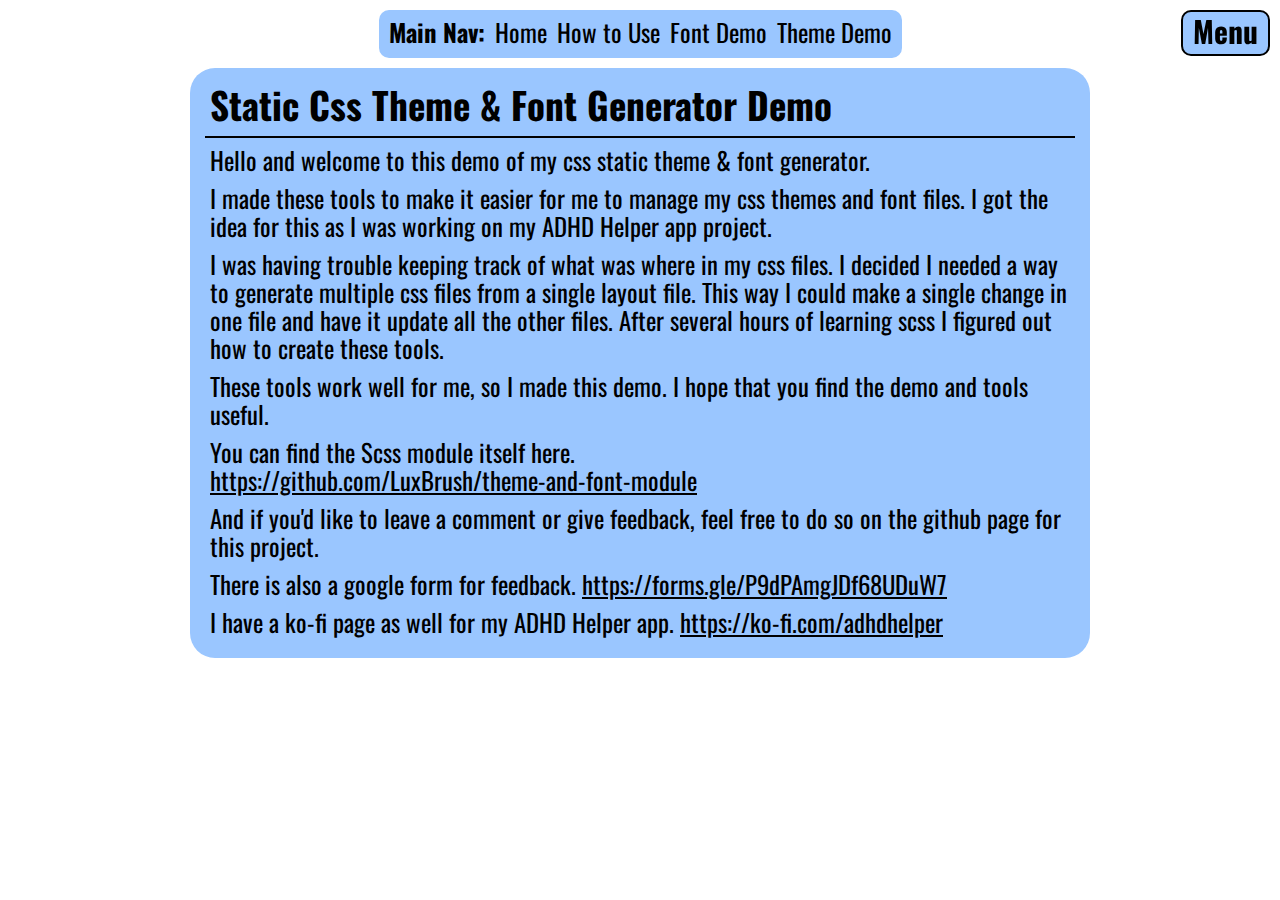
<file: index.html>
<!DOCTYPE html>
<html lang="en">

<head>
    <meta charset="UTF-8">
    <meta http-equiv="X-UA-Compatible" content="IE=edge">
    <meta name="viewport" content="width=device-width, initial-scale=1.0">
    <title>Css Theme & Font Generator Demo</title>
    <link id="main" rel="stylesheet" href="./themes/main.css">
    <link id="theme" rel="stylesheet" href="./themes/dark.css">
    <link id="font" rel="stylesheet" href="./themes/oswald.css">
    <link rel="preconnect" href="https://fonts.googleapis.com">
    <link rel="preconnect" href="https://fonts.gstatic.com" crossorigin>
    <link
        href="https://fonts.googleapis.com/css2?family=Fira+Code:wght@400;700&family=Oswald:wght@400;700&family=Roboto:wght@400;700&display=swap"
        rel="stylesheet">
    <script type="module" src="./scripts/main.js"></script>
    <!-- Global site tag (gtag.js) - Google Analytics -->
    <script async src="https://www.googletagmanager.com/gtag/js?id=G-TGGBLGC1FY"></script>
    <script>
        window.dataLayer = window.dataLayer || [];
        function gtag() { dataLayer.push(arguments); }
        gtag('js', new Date());

        gtag('config', 'G-TGGBLGC1FY');
    </script>
</head>

<body>
    <div id="container" class="container">
        <div class="header">
            <h1 class="demoHeader">Static Css Theme & Font Generator Demo</h1>
        </div>
        <div class="line"></div>
        <div class="content">
            <p class="demoText">
                Hello and welcome to this demo of my css static theme & font generator.
            </p>
            <p class="demoText">
                I made these tools to make it easier for me to manage my css themes and font files.
                I got the idea for this as I was working on my ADHD Helper app project.
            </p>
            <p class="demoText">
                I was having trouble keeping track of what was where in my css files.
                I decided I needed a way to generate multiple css files from a single layout file.
                This way I could make a single change in one file and have it update all the other files.
                After several hours of learning scss I figured out how to create these tools.
            </p>
            <p class="demoText">
                These tools work well for me, so I made this demo. I hope that you find the demo and tools useful.
            </p>
            <p class="demoText">
                You can find the Scss module itself here. <br />
                <a href="https://github.com/LuxBrush/theme-and-font-module" target="_blank">
                    https://github.com/LuxBrush/theme-and-font-module
                </a>
            </p>
            <p class="demoText">
                And if you'd like to leave a comment or give feedback, feel free to do so on the github page for this
                project.
            </p>
            <p class="demoText">
                There is also a google form for feedback.
                <a href="https://forms.gle/P9dPAmgJDf68UDuW7" target="_blank">
                    https://forms.gle/P9dPAmgJDf68UDuW7
                </a>
            </p>
            <p class="demoText">
                I have a ko-fi page as well for my ADHD Helper app.
                <a href="https://ko-fi.com/adhdhelper" target="_blank">
                    https://ko-fi.com/adhdhelper
                </a>
            </p>
        </div>
    </div>
</body>

</html>
</file>
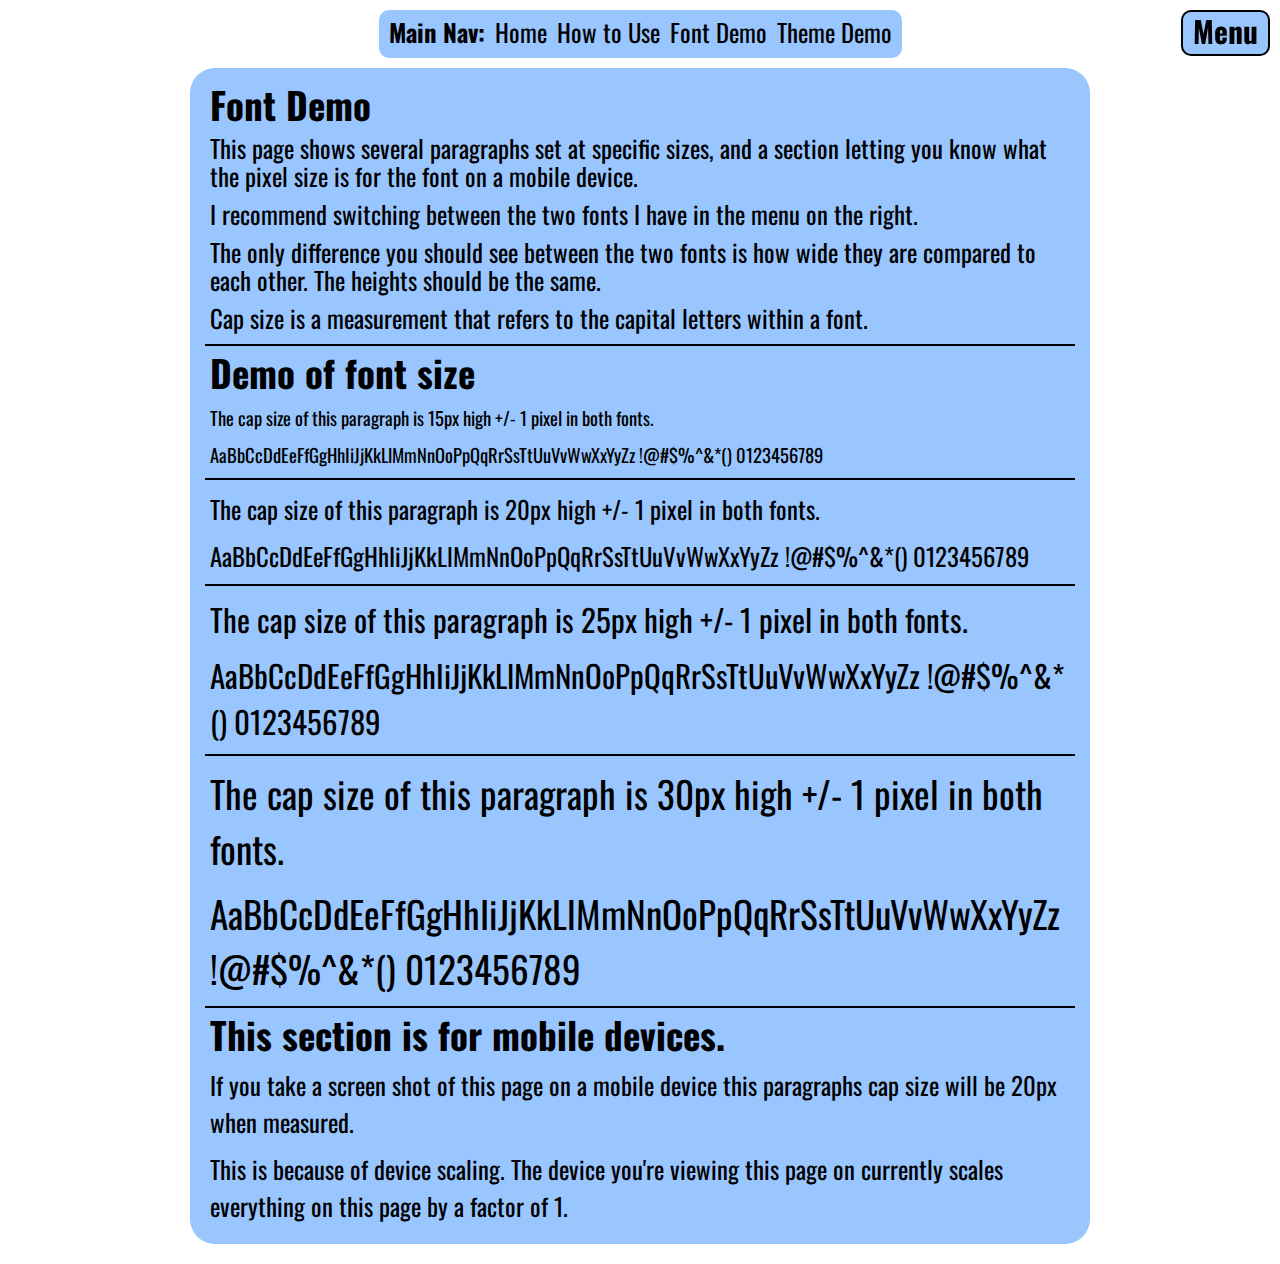
<file: fontDemo.html>
<!DOCTYPE html>
<html lang="en">

<head>
    <meta charset="UTF-8">
    <meta http-equiv="X-UA-Compatible" content="IE=edge">
    <meta name="viewport" content="width=device-width, initial-scale=1.0">
    <title>Font Demo</title>
    <link id="main" rel="stylesheet" href="./themes/main.css">
    <link id="theme" rel="stylesheet" href="./themes/dark.css">
    <link id="font" rel="stylesheet" href="./themes/oswald.css">
    <link rel="preconnect" href="https://fonts.googleapis.com">
    <link rel="preconnect" href="https://fonts.gstatic.com" crossorigin>
    <link
        href="https://fonts.googleapis.com/css2?family=Fira+Code:wght@400;700&family=Oswald:wght@400;700&family=Roboto:wght@400;700&display=swap"
        rel="stylesheet">
    <script type="module" src="./scripts/main.js"></script>
    <!-- Global site tag (gtag.js) - Google Analytics -->
    <script async src="https://www.googletagmanager.com/gtag/js?id=G-TGGBLGC1FY"></script>
    <script>
        window.dataLayer = window.dataLayer || [];
        function gtag() { dataLayer.push(arguments); }
        gtag('js', new Date());

        gtag('config', 'G-TGGBLGC1FY');
    </script>
</head>

<body>
    <div id="container" class="container">
        <div class="header">
            <p class="demoHeader">Font Demo</p>
            <p class="demoText">
                This page shows several paragraphs set at specific sizes, and a section letting you
                know what the pixel size is for the font on a mobile device.
            </p>
            <p class="demoText">
                I recommend switching between the two fonts I have in the menu on the right.
            </p>
            <p class="demoText">
                The only difference you should see between the two fonts is how wide they are compared to each other.
                The heights should be the same.
            </p>
            <p class="demoText">
                Cap size is a measurement that refers to the capital letters within a font.
            </p>
        </div>
        <div class="line"></div>
        <div class="content">
            <div class="demo">
                <p class="demoHeader">Demo of font size</p>
                <p class="text15px">
                    The cap size of this paragraph is 15px high +/- 1 pixel in both fonts.
                </p>
                <p class="text15px lineBrake">
                    AaBbCcDdEeFfGgHhIiJjKkLlMmNnOoPpQqRrSsTtUuVvWwXxYyZz !@#$%^&*() 0123456789
                </p>
                <p class="line"></p>
                <p class="text20px">
                    The cap size of this paragraph is 20px high +/- 1 pixel in both fonts.
                </p>
                <p class="text20px lineBrake">
                    AaBbCcDdEeFfGgHhIiJjKkLlMmNnOoPpQqRrSsTtUuVvWwXxYyZz !@#$%^&*() 0123456789
                </p>
                <p class="line"></p>
                <p class="text25px">
                    The cap size of this paragraph is 25px high +/- 1 pixel in both fonts.
                </p>
                <p class="text25px lineBrake">
                    AaBbCcDdEeFfGgHhIiJjKkLlMmNnOoPpQqRrSsTtUuVvWwXxYyZz !@#$%^&*() 0123456789
                </p>
                <p class="line"></p>
                <p class="text30px">
                    The cap size of this paragraph is 30px high +/- 1 pixel in both fonts.
                </p>
                <p class="text30px lineBrake">
                    AaBbCcDdEeFfGgHhIiJjKkLlMmNnOoPpQqRrSsTtUuVvWwXxYyZz !@#$%^&*() 0123456789
                </p>
            </div>
            <div class="line"></div>
            <div class="demo">
                <p class="demoHeader">This section is for mobile devices.</p>
                <p class="text20px">
                    If you take a screen shot of this page on a mobile device this paragraphs cap size will be
                    <span id="pHeight">20px</span> when measured.
                </p>
                <p class="text20px">
                    This is because of device scaling.
                    The device you're viewing this page on currently scales
                    everything on this page by a factor of <span id="DPI">1</span>.
                </p>
            </div>
        </div>
    </div>
</body>

</html>
</file>
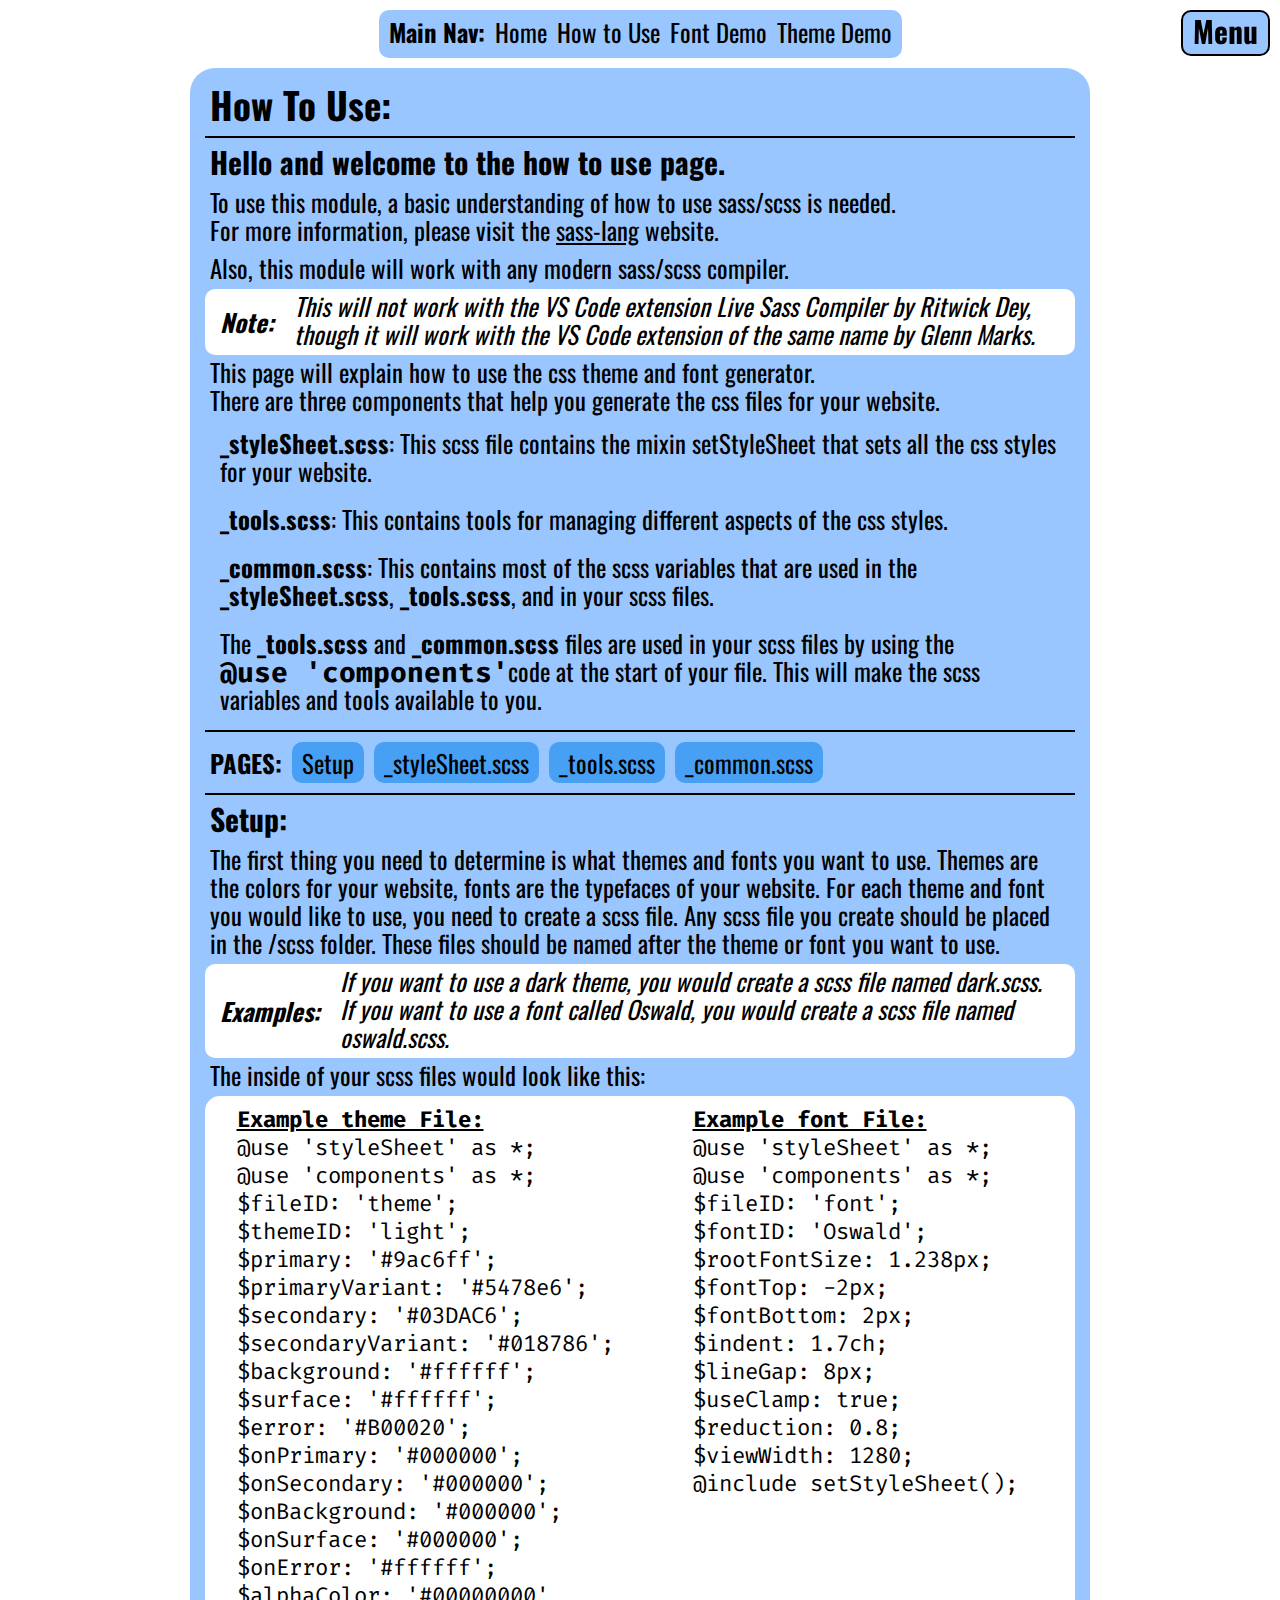
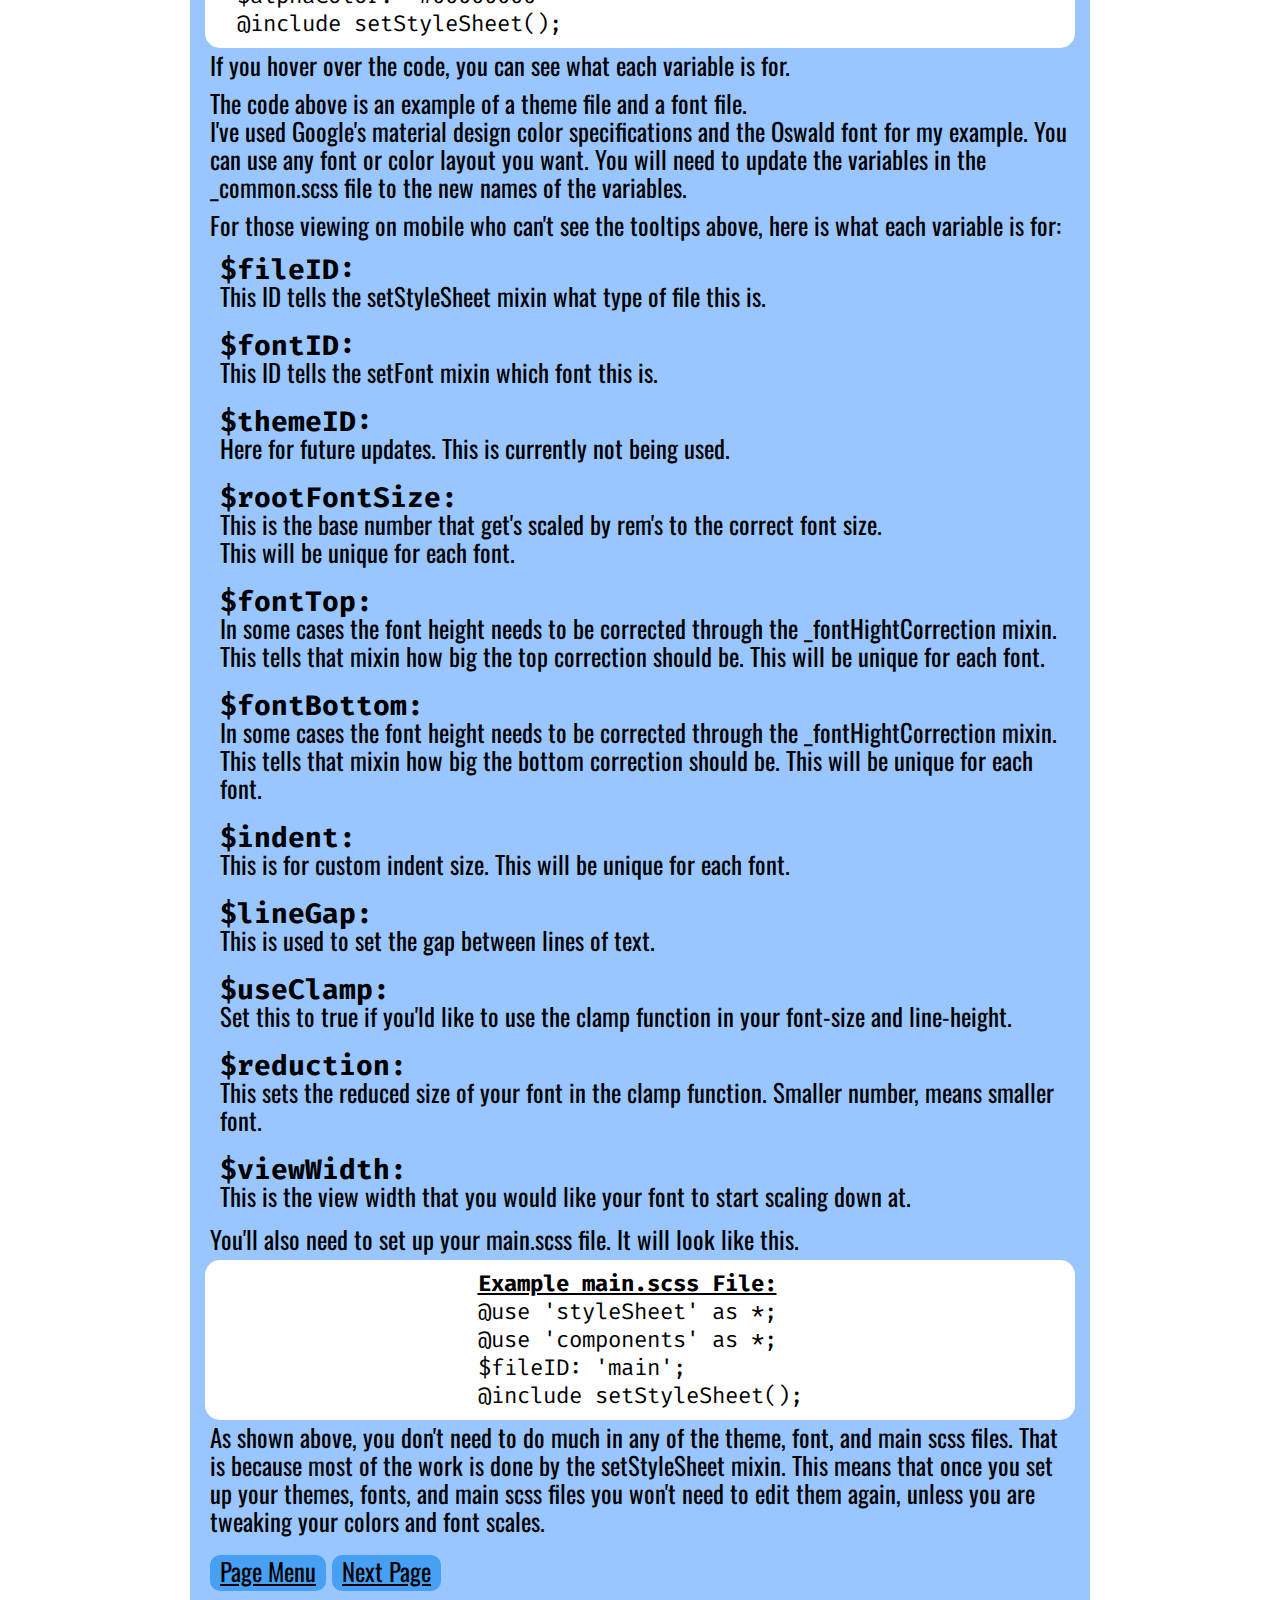
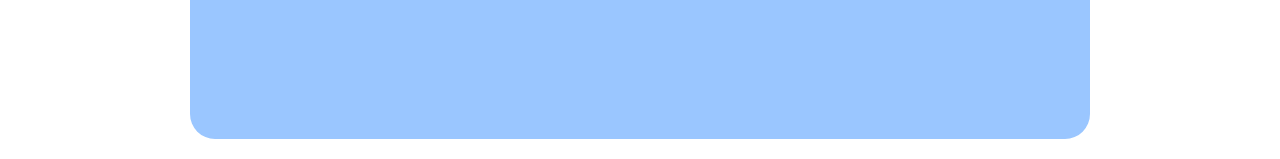
<file: howToUse.html>
<!DOCTYPE html>
<html lang="en">

<head>
    <meta charset="UTF-8">
    <meta http-equiv="X-UA-Compatible" content="IE=edge">
    <meta name="viewport" content="width=device-width, initial-scale=1.0">
    <title>How to use</title>
    <link id="main" rel="stylesheet" href="./themes/main.css">
    <link id="theme" rel="stylesheet" href="./themes/dark.css">
    <link id="font" rel="stylesheet" href="./themes/oswald.css">
    <link rel="preconnect" href="https://fonts.googleapis.com">
    <link rel="preconnect" href="https://fonts.gstatic.com" crossorigin>
    <link
        href="https://fonts.googleapis.com/css2?family=Fira+Code:wght@400;700&family=Oswald:wght@400;700&family=Roboto:wght@400;700&display=swap"
        rel="stylesheet">
    <script type="module" src="./scripts/main.js"></script>
    <!-- Global site tag (gtag.js) - Google Analytics -->
    <script async src="https://www.googletagmanager.com/gtag/js?id=G-TGGBLGC1FY"></script>
    <script>
        window.dataLayer = window.dataLayer || [];
        function gtag() { dataLayer.push(arguments); }
        gtag('js', new Date());

        gtag('config', 'G-TGGBLGC1FY');
    </script>
</head>

<body>
    <div id="container" class="container">
        <div class="header">
            <h1 class="demoHeader">How To Use:</h1>
        </div>
        <div class="line"></div>
        <div class="content">
            <p class="demoSubHeader">
                Hello and welcome to the how to use page.
            </p>
            <p class="demoText">
                To use this module, a basic understanding of how to use sass/scss is needed. <br />
                For more information, please visit the <a href="https://sass-lang.com/">sass-lang</a> website.
            </p>
            <p class="demoText">
                Also, this module will work with any modern sass/scss compiler. <br />
            </p>
            <p class="exampleText">
                Note:
                <span>This will not work with the VS Code extension Live Sass Compiler by Ritwick Dey,
                    though it will work with the VS Code extension of the same name by Glenn Marks.</span>
            </p>
            <p class="demoText">
                This page will explain how to use the css theme and font generator. <br />
                There are three components that help you generate the css files for your website.
            </p>
            <p class="demoText extraPadding">
                <b>_styleSheet.scss</b>: This scss file contains the mixin setStyleSheet that sets all the css styles
                for your
                website.
            </p>
            <p class="demoText extraPadding">
                <b>_tools.scss</b>: This contains tools for managing different aspects of the css styles.
            </p>
            <p class="demoText extraPadding">
                <b>_common.scss</b>: This contains most of the scss variables that are used in the
                <b>_styleSheet.scss</b>, <b>_tools.scss</b>, and
                in your scss files.
            </p>
            <p class="demoText extraPadding">
                The <b>_tools.scss</b> and <b>_common.scss</b> files are used in your scss files by using the
                <span class="inlineCode"><b>@use 'components'</b></span> code at the start of your file.
                This will make the scss variables and tools available to you.
            </p>
            <div class="line"></div>
            <div id="subNav" class="subNav">
                <div class="subNav-header">
                    <p class="subNav-title">PAGES:</p>
                </div>
                <div class="subNav-menu">
                    <ul class="subNav-list">
                        <li>
                            <a href="#page-setup" target="_parent" tabindex="0">
                                <p class="subNav-item">Setup</p>
                            </a>
                        </li>
                        <li>
                            <a href="#page-styleSheet" tabindex="0">
                                <p class="subNav-item">_styleSheet.scss</p>
                            </a>
                        </li>
                        <li>
                            <a href="#page-tools" tabindex="0">
                                <p class="subNav-item">_tools.scss</p>
                            </a>
                        </li>
                        <li>
                            <a href="#page-common" tabindex="0">
                                <p class="subNav-item">_common.scss</p>
                            </a>
                        </li>
                    </ul>
                </div>
            </div>
            <div class="line"></div>
            <div id="pages" class="overflowHidden target">
                <div id="page-setup" class="target">
                    <p class="demoSubHeader"> Setup: </p>
                    <p class="demoText">
                        The first thing you need to determine is what themes and fonts you want to use.
                        Themes are the colors for your website, fonts are the typefaces of your website.
                        For each theme and font you would like to use, you need to create a scss file.
                        Any scss file you create should be placed in the /scss folder.
                        These files should be named after the theme or font you want to use.
                    </p>
                    <p class="exampleText">
                        Examples:
                        <span>
                            If you want to use a dark theme, you would create a scss file named dark.scss.
                            <br />
                            If you want to use a font called Oswald, you would create a scss file named
                            oswald.scss.
                        </span>
                    </p>

                    <p class="demoText">
                        The inside of your scss files would look like this: <br />
                    </p>
                    <div class="codeText">
                        <div>
                            <b>Example theme File:</b> <br />
                            <span title="This is how to get access to the setStyleSheet mixin.">
                                @use 'styleSheet' as *;
                            </span>
                            <br />
                            <span title="This is how to get access to _tools and _common.">
                                @use 'components' as *;
                            </span>
                            <br />
                            <span title="This ID tells the _styleSheet.scss what type of file this is.">
                                $fileID: 'theme';
                            </span>
                            <br />
                            <span title="Here for future uses. This is currently not being used.">
                                $themeID: '<span class="themeID">dark</span>';
                            </span>
                            <br />
                            $primary: '<span class="hexColor">#a1a3ff</span>'; <br />
                            $primaryVariant: '<span class="hexColor">#5300C7</span>'; <br />
                            $secondary: '<span class="hexColor">#03DAC6</span>'; <br />
                            $secondaryVariant: '<span class="hexColor">#008CAC</span>'; <br />
                            $background: '<span class="hexColor">#121212</span>'; <br />
                            $surface: '<span class="hexColor">#121212</span>'; <br />
                            $error: '<span class="hexColor">#CF6679</span>'; <br />
                            $onPrimary: '<span class="hexColor">#000000</span>'; <br />
                            $onSecondary: '<span class="hexColor">#000000</span>'; <br />
                            $onBackground: '<span class="hexColor">#ffffff</span>'; <br />
                            $onSurface: '<span class="hexColor">#ffffff</span>'; <br />
                            $onError: '<span class="hexColor">#000000</span>'; <br />
                            $alphaColor: '<span class="hexColor">#00000000</span>' <br />
                            @include setStyleSheet();
                        </div>
                        <div>
                            <b>Example font File:</b> <br />
                            <span title="This is how to get access to the setStyleSheet mixin.">
                                @use 'styleSheet' as *;
                            </span>
                            <br />
                            <span title="This is how to get access to _tools and _common.">
                                @use 'components' as *;
                            </span>
                            <br />
                            <span title="This ID tells the setStyleSheet mixin what type of file this is.">
                                $fileID: 'font';
                            </span>
                            <br />
                            <span title="This ID tells the setFont mixin which font this is.">
                                $fontID: '<span class="fontNames">Oswald</span>';
                            </span>
                            <br />
                            <span
                                title="This is the base number that get's scaled by rem's to the correct font size. This will be unique for each font.">
                                $rootFontSize: <span class="fontSettings">1.238px</span>;
                            </span>
                            <br />
                            <span
                                title="In some cases the font height needs to be corrected. This is how big the top correction should be. This will be unique for each font.">
                                $fontTop: <span class="fontSettings">-2px</span>;
                            </span>
                            <br />
                            <span
                                title="In some cases the font height needs to be corrected. This is how big the bottom correction should be. This will be unique for each font.">
                                $fontBottom: <span class="fontSettings">2px</span>;
                            </span>
                            <br />
                            <span title="This is for custom indent size. This will be unique for each font.">
                                $indent: <span class="fontSettings">1.7ch</span>;
                            </span>
                            <br />
                            <span title="This is used to set the gap between lines of text.">
                                $lineGap: 8px;
                            </span>
                            <br />
                            <span
                                title="Set this to true if you'ld like to use the clamp function in your font-size and line-height.">
                                $useClamp: true;
                            </span>
                            <br />
                            <span
                                title="This sets the reduced size of your font the clamp function. Smaller number, means smaller font.">
                                $reduction: 0.8;
                            </span>
                            <br />
                            <span
                                title="This is the view width that you would like your font to start scaling down at.">
                                $viewWidth: 1280;
                            </span>
                            <br />
                            @include setStyleSheet();
                        </div>
                    </div>
                    <p class="demoText">
                        If you hover over the code, you can see what each variable is for. <br />
                    </p>
                    <p class="demoText">
                        The code above is an example of a theme file and a font file. <br />
                        I've used Google's material design color specifications and the <span
                            class="fontNames">Oswald</span> font for my example. You can
                        use
                        any font or color layout you want. You will need to update the variables in the _common.scss
                        file to
                        the
                        new names of the variables.
                    </p>
                    <p class="demoText">
                        For those viewing on mobile who can't see the tooltips above, here is what each variable is for:
                        <br />
                    <div class="demoText extraPadding">
                        <div class="inlineCode"><b>$fileID:</b></div> <br />
                        This ID tells the setStyleSheet mixin what type of file this is.
                    </div>
                    <div class="demoText extraPadding">
                        <div class="inlineCode"><b>$fontID:</b></div> <br />
                        This ID tells the setFont mixin which font this is.
                    </div>
                    <div class="demoText extraPadding">
                        <div class="inlineCode"><b>$themeID:</b></div> <br />
                        Here for future updates. This is currently not being used.
                    </div>
                    <div class="demoText extraPadding">
                        <div class="inlineCode"><b>$rootFontSize:</b></div> <br />
                        This is the base number that get's scaled by rem's to the correct font size. <br />
                        This will be unique for each font.
                    </div>
                    <div class="demoText extraPadding">
                        <div class="inlineCode"><b>$fontTop:</b></div> <br />
                        In some cases the font height needs to be corrected through the _fontHightCorrection mixin. This
                        tells that mixin how big the top correction should be. This will be unique for each font.
                    </div>
                    <div class="demoText extraPadding">
                        <div class="inlineCode"><b>$fontBottom:</b></div> <br />
                        In some cases the font height needs to be corrected through the _fontHightCorrection mixin. This
                        tells that mixin how big the bottom correction should be. This will be unique for each font.
                    </div>
                    <div class="demoText extraPadding">
                        <div class="inlineCode"><b>$indent:</b></div> <br />
                        This is for custom indent size. This will be unique for each font.
                    </div>
                    <div class="demoText extraPadding">
                        <div class="inlineCode"><b>$lineGap:</b></div> <br />
                        This is used to set the gap between lines of text.
                    </div>
                    <div id="use-clamp" class="demoText extraPadding">
                        <div class="inlineCode"><b>$useClamp:</b></div> <br />
                        Set this to true if you'ld like to use the clamp function in your font-size and line-height.
                    </div>
                    <div class="demoText extraPadding">
                        <div class="inlineCode"><b>$reduction:</b></div> <br />
                        This sets the reduced size of your font in the clamp function. Smaller number, means smaller
                        font.
                    </div>
                    <div class="demoText extraPadding">
                        <div class="inlineCode"><b>$viewWidth:</b></div> <br />
                        This is the view width that you would like your font to start scaling down at.
                    </div>
                    <p class="demoText">
                        You'll also need to set up your main.scss file. It will look like this.
                    </p>

                    <div class="codeText">
                        <div>
                            <b>Example main.scss File:</b> <br />
                            <span title="This is how to get access to the setStyleSheet mixin.">@use 'styleSheet' as
                                *;</span>
                            <br />
                            <span title="This is how to get access to _tools and _common.">@use 'components' as
                                *;</span>
                            <br />
                            <span
                                title="This ID tells the setStyleSheet mixin what type of file this is.">$fileID</span>:
                            'main'; <br />
                            @include setStyleSheet();
                        </div>
                    </div>

                    <p class="demoText">
                        As shown above, you don't need to do much in any of the theme, font, and main scss files.
                        That is because most of the work is done by the setStyleSheet mixin. This means that once you
                        set up
                        your
                        themes, fonts, and main scss files you won't need to edit them again, unless you are tweaking
                        your
                        colors and font scales.
                    </p>
                    <div class="demoText bottomNav">
                        <a class="pageMenu" href="#subNav">Page Menu</a>
                        <a class="navLinks" href="#page-styleSheet">Next Page</a>
                    </div>
                </div>
                <div id="page-styleSheet" class="target">
                    <p class="demoSubHeader"> How to use _styleSheet.scss </p>
                    <p class="demoText">
                        This is the file that contains the <span class="inlineCode"><b>setStyleSheet()</b></span>&nbsp;
                        mixin. It's used to set up the layout of the
                        page.
                    </p>
                    <div class="codeText">
                        <div>
                            <b>Example _styleSheet.scss File:</b>
                            <br />
                            <span title="This is how to get access to _tools and _common.">
                                @use 'components' as *;
                            </span>
                            <br />
                            <br />
                            <span title="">
                                @mixin setStyleSheet() { }
                            </span>
                        </div>
                    </div>
                    <p class="demoText">
                        This is the most basic setup for the _styleSheet.scss file.
                        All of your css styles will be with in the <span
                            class="inlineCode"><b>setStyleSheet()</b></span>&nbsp; mixin.
                    </p>
                    <div class="codeText">
                        <div>
                            <b>Example setStyleSheet Mixin:</b> <br />
                            <span title="">@mixin setStyleSheet() {</span> <br />
                            <span class="codeIndent"> body { </span> <br />
                            <span class="codeIndent2">margin: 0; </span> <br />
                            <span class="codeIndent2">padding: 0;</span> <br />
                            <span class="codeIndent2">font-family: <span class="fontFamily">'Oswald',
                                    sans-serif;</span></span>
                            <br />
                            <span class="codeIndent2">font-size: 14rem;</span> <br />
                            <span class="codeIndent2">line-height: 14px;</span> <br />
                            <span class="codeIndent2">color: <span class="color">#000;</span></span> <br />
                            <span class="codeIndent2">background-color: <span class="colorBG">#fff;</span></span> <br />
                            <span class="codeIndent">}</span> <br />
                            <span title="">}</span>
                        </div>
                    </div>
                    <p class="demoText">
                        The code above is a basic example of the
                        <span class="inlineCode"><b>setStyleSheet()</b></span>&nbsp; mixin.
                        There are additional options that can be used with the mixin.
                    </p>
                    <div class="demoText bottomNav">
                        <a class="navLinks" href="#page-setup">Previous Page</a>
                        <a class="pageMenu" href="#subNav">Page Menu</a>
                        <a class="navLinks" href="#page-tools">Next Page</a>
                    </div>
                </div>
                <div id="page-tools" class="target">
                    <p class="demoSubHeader"> How to use _tools.scss </p>
                    <p class="demoText">
                        The tools in this file give you additional options for the
                        <span class="inlineCode"><b>setStyleSheet()</b></span>&nbsp; mixin.
                    </p>
                    <p class="demoText">
                        Also, some variables are first declared here in the _tools.scss for use in your font scss file.
                    </p>
                    <p class="demoText">
                        <b>These are:</b> <br />
                    </p>
                    <p class="demoText extraPadding">
                        <span class="inlineCode"><b>$fileID</b></span> <br />
                        <span class="inlineCode"><b>$fontID</b></span> <br />
                        <span class="inlineCode"><b>$themeID</b></span> <br />
                        <span class="inlineCode"><b>$rootFontSize</b></span> <br />
                        <span class="inlineCode"><b>$fontTop</b></span> <br />
                        <span class="inlineCode"><b>$fontBottom</b></span> <br />
                        <span class="inlineCode"><b>$indent</b></span> <br />
                        <span class="inlineCode"><b>$lineGap</b></span> <br />
                        <span class="inlineCode"><b>$useClamp</b></span> <br />
                        <span class="inlineCode"><b>$reduction</b></span> <br />
                        <span class="inlineCode"><b>$viewWidth</b></span> <br />
                    </p>
                    <p class="demoText">
                        If you need to change any of the above variable names or add a variable
                        for the <span class="inlineCode"><b>setStyle()</b></span>&nbsp; function or the
                        <span class="inlineCode"><b>setFont()</b></span>&nbsp; mixin you need to change them in the
                        _tools.scss and the font scss file you have.
                    </p>
                    <p class="demoText">
                        One of the tools is a function called <span class="inlineCode"><b>setStyle()</b></span>&nbsp;.
                        It's used to set a style property per theme and font file.
                        It has two parameters. The first is <span class="inlineCode"><b>$file_ID</b></span>&nbsp; and
                        the second is <span class="inlineCode"><b>$styleProperty.</b></span> <br />
                        The <span class="inlineCode"><b>$file_ID</b></span>&nbsp; is used to tell the
                        <span class="inlineCode"><b>setStyle()</b></span>&nbsp; function which file to send the
                        <span class="inlineCode"><b>$styleProperty</b></span>&nbsp; to. <br />
                        The <span class="inlineCode"><b>$styleProperty</b></span>&nbsp; is the style property value that
                        you want to set.
                    </p>
                    <div class="codeText">
                        <div>
                            <b>Example setStyle():</b> <br />
                            <span title="">body {</span> <br />
                            <span class="codeIndent">margin: <b>setStyle</b>('main', 0px);</span> <br />
                            <span class="codeIndent">padding: <b>setStyle</b>('main', 0px);</span> <br />
                            <span class="codeIndent">font-family: <b>setStyle</b>('font',
                                #{<span class="fontFamily">'Oswald', sans-serif</span>});</span> <br />
                            <span class="codeIndent">font-size: <b>setStyle</b>('font', 14rem);</span> <br />
                            <span class="codeIndent">line-height: <b>setStyle</b>('font', 14px);</span> <br />
                            <span class="codeIndent">color: <b>setStyle</b>('theme', <span
                                    class="color">#333</span>);</span>
                            <br />
                            <span class="codeIndent">background-color: <b>setStyle</b>('theme', <span
                                    class="colorBG">#fff</span>);</span> <br />
                            <span title="">}</span>
                        </div>
                    </div>
                    <p class="demoText">
                        The code above is an example of the <span class="inlineCode"><b>setStyle()</b></span>
                        &nbsp;function.
                        With this function you can set a style property on any file.
                    </p>
                    <p class="demoText">
                        The next tool is a mixin called <span class="inlineCode"><b>setFont()</b></span>&nbsp;.
                        It's used to set a group of font properties. It has four parameters, which can have a value or
                        be
                        set to null.
                    </p>
                    <div class="demoText extraPadding">
                        <span class="inlineCode"><b>$fontItem</b></span> <br />
                        Used to set the font-family of a style element and can accept a single font or a
                        font map.
                    </div>
                    <div class="demoText extraPadding">
                        <span class="inlineCode"><b>$fontWeight</b></span> <br />
                        Used to set the font-weight of a style element.
                    </div>
                    <div class="demoText extraPadding">
                        <span class="inlineCode"><b>$fontStyle</b></span> <br />
                        Used to set the font-style of a style element.
                    </div>
                    <div class="demoText extraPadding">
                        <span class="inlineCode"><b>$fontSize</b></span> <br />
                        Used to set the font-size and line-height of a style element.
                        The output will either be a clamp function or your input font size. See <span
                            class="inlineCode"><b><a href="#use-clamp">$useClamp</a></b></span>&nbsp;.
                    </div>
                    <div class="codeText">
                        <div>
                            <b>Example setFont():</b>
                            <br />
                            <br />
                            <span>
                                $<span class="fontNames lowercase">oswald</span>:
                                <span class="fontFamily">'Oswald', sans-serif</span>;
                            </span>
                            <br />
                            <br />
                            <span>body {</span>
                            <br />
                            <span class="codeIndent">margin: <b>setStyle</b>('main', 0px);</span>
                            <br />
                            <span class="codeIndent">padding: <b>setStyle</b>('main', 0px);</span>
                            <br />
                            <span class="codeIndent">color: <b>setStyle</b>('theme', <span
                                    class="color">#333</span>);</span>
                            <br />
                            <span class="codeIndent">
                                background-color: <b>setStyle</b>('theme', <span class="colorBG">#fff</span>);
                            </span>
                            <br />
                            <span class="codeIndent">
                                @include <b>setFont</b>($<span class="fontNames lowercase">oswald</span>, normal,
                                normal,
                                14rem);
                            </span>
                            <br />
                            <span title="">}</span>
                        </div>
                    </div>
                    <p class="demoText">
                        The code above is an example of how to use the <span
                            class="inlineCode"><b>setFont()</b></span>&nbsp; mixin.
                    </p>
                    <div class="demoText bottomNav">
                        <a class="navLinks" href="#page-styleSheet">Previous Page</a>
                        <a class="pageMenu" href="#subNav">Page Menu</a>
                        <a class="navLinks" href="#page-common">Next Page</a>
                    </div>
                </div>
                <div id="page-common" class="target">
                    <p class="demoSubHeader"> How to use _common.scss </p>
                    <p class="demoText">
                        This is where you store your common variables like your font families, font maps, font heights,
                        and it's where the colors for your themes first get declared.
                    </p>
                    <p class="demoText">
                        Here is an example.
                    </p>
                    <div class="codeText">
                        <div>
                            <span>$oswald: 'Oswald', sans-serif;</span> <br />
                            <span>$roboto: 'Roboto', sans-serif;</span> <br />
                            <span>$fontMap: (</span> <br />
                            <span class="codeIndent2">Oswald: $oswald,</span> <br />
                            <span class="codeIndent2">Roboto: $roboto</span> <br />
                            <span>);</span> <br />
                            <span>$fsP: 20rem;</span> <br />
                            <span>$fsA: 20rem;</span> <br />
                            <span>$fsN: 20rem;</span> <br />
                            <span>$fsH1: 30rem;</span> <br />
                            <span>$fsH2: 24rem;</span> <br />
                            <span>$fsH3: 18rem;</span> <br />
                            <span>$fsH4: 14rem;</span> <br />
                            <br />
                            <span>$primary: #ffffff;</span> <br />
                            <span>$primaryVariant: #ffffff;</span> <br />
                            <span>$secondary: #ffffff;</span> <br />
                            <span>$secondaryVariant: #ffffff;</span> <br />
                            <span>$background: #ffffff;</span> <br />
                            <span>$surface: #ffffff;</span> <br />
                            <span>$error: #ffffff;</span> <br />
                            <span>$onPrimary: #ffffff;</span> <br />
                            <span>$onSecondary: #ffffff;</span> <br />
                            <span>$onBackground: #ffffff;</span> <br />
                            <span>$onSurface: #ffffff;</span> <br />
                            <span>$onError: #ffffff;</span> <br />
                            <span>$alphaColor: #00000000;</span> <br />
                        </div>
                    </div>
                    <p class="demoText">
                        This code is from the _common.scss for this page.
                    </p>
                    <div class="demoText bottomNav">
                        <a class="navLinks" href="#page-tools">Previous Page</a>
                        <a class="pageMenu" href="#subNav">Page Menu</a>
                    </div>
                </div>
            </div>
        </div>
    </div>
</body>

</html>
</file>
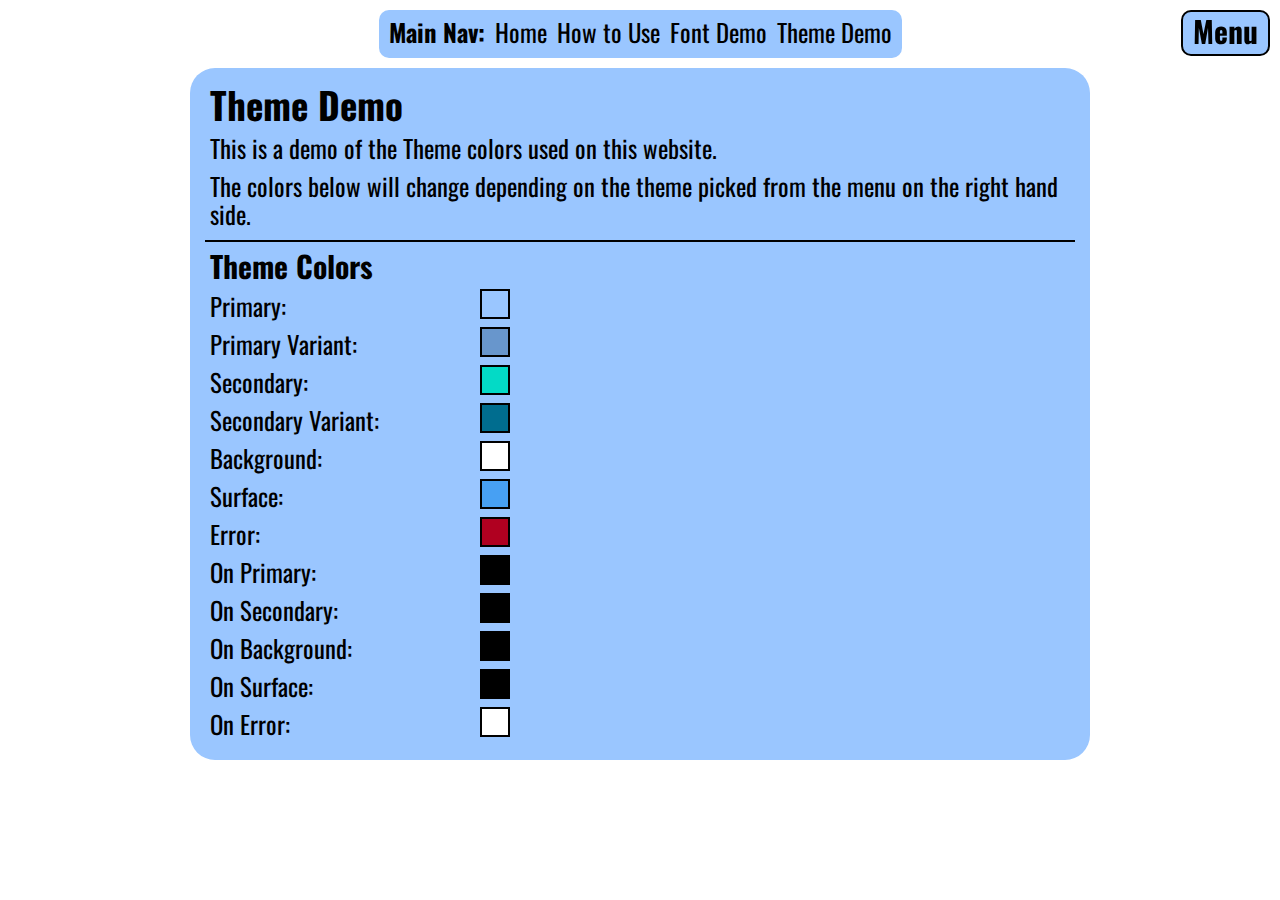
<file: themeDemo.html>
<!DOCTYPE html>
<html lang="en">

<head>
    <meta charset="UTF-8">
    <meta http-equiv="X-UA-Compatible" content="IE=edge">
    <meta name="viewport" content="width=device-width, initial-scale=1.0">
    <title>Theme Demo</title>
    <link id="main" rel="stylesheet" href="./themes/main.css">
    <link id="theme" rel="stylesheet" href="./themes/dark.css">
    <link id="font" rel="stylesheet" href="./themes/oswald.css">
    <link rel="preconnect" href="https://fonts.googleapis.com">
    <link rel="preconnect" href="https://fonts.gstatic.com" crossorigin>
    <link
        href="https://fonts.googleapis.com/css2?family=Fira+Code:wght@400;700&family=Oswald:wght@400;700&family=Roboto:wght@400;700&display=swap"
        rel="stylesheet">
    <script type="module" src="./scripts/main.js"></script>
    <!-- Global site tag (gtag.js) - Google Analytics -->
    <script async src="https://www.googletagmanager.com/gtag/js?id=G-TGGBLGC1FY"></script>
    <script>
        window.dataLayer = window.dataLayer || [];
        function gtag() { dataLayer.push(arguments); }
        gtag('js', new Date());

        gtag('config', 'G-TGGBLGC1FY');
    </script>
</head>

<body>
    <div id="container" class="container">
        <div class="header">
            <p class="demoHeader">Theme Demo</p>
            <p class="demoText">
                This is a demo of the Theme colors used on this website.
            </p>
            <p class="demoText">
                The colors below will change depending on the theme picked from the menu on the right hand side.
            </p>
        </div>
        <div class="line"></div>
        <div class="content">
            <div class="demo">
                <p class="demoSubHeader">Theme Colors</p>
                <p class="demoText pos">Primary: <span class="--color primary"></span></p>
                <p class="demoText pos">Primary Variant: <span class="--color primaryVariant"></span></p>
                <p class="demoText pos">Secondary: <span class="--color secondary"></span></p>
                <p class="demoText pos">Secondary Variant: <span class="--color secondaryVariant"></span></p>
                <p class="demoText pos">Background: <span class="--color background"></span></p>
                <p class="demoText pos">Surface: <span class="--color surface"></span></p>
                <p class="demoText pos">Error: <span class="--color error"></span></p>
                <p class="demoText pos">On Primary: <span class="--color onPrimary"></span></p>
                <p class="demoText pos">On Secondary: <span class="--color onSecondary"></span></p>
                <p class="demoText pos">On Background: <span class="--color onBackground"></span></p>
                <p class="demoText pos">On Surface: <span class="--color onSurface"></span></p>
                <p class="demoText pos">On Error: <span class="--color onError"></span></p>
            </div>
        </div>
    </div>
</body>

</html>
</file>
<file: themes/main.css>
*,
*:before,
*:after {
  box-sizing: border-box;
}

body {
  position: relative;
  display: grid;
  place-items: center;
  margin: 0px;
  padding: 0px;
  height: 100%;
}

p {
  margin: 0px;
  padding: 0px;
}

button {
  margin: 0px;
  padding: 0px;
  border: none;
  cursor: pointer;
}

ul {
  margin: 0px;
  padding: 0px;
  list-style: none;
}

.container {
  position: relative;
  text-align: left;
  margin: 0px 0px 0px 0px;
  padding: 55px 15px 15px 15px;
  max-width: 900px;
  border-radius: 0px;
}

@media screen and (min-width: 700px) {
  .container {
    margin: 68px 20px 20px 20px;
    padding: 15px;
    border-radius: 25px;
  }
}
.line {
  margin: 5px 0px;
  padding: 0px;
}

@media screen and (min-width: 700px) {
  #pages {
    display: grid;
    grid-auto-flow: column;
    grid-auto-columns: 100%;
    -moz-column-gap: 16px;
         column-gap: 16px;
  }
  .target {
    position: relative;
    top: -63px;
    padding-top: 63px;
  }
}
.demoHeader {
  margin: 0px;
  padding: 5px;
}
.demoSubHeader {
  margin: 0px;
  padding: 5px;
}
.demoText {
  margin: 0px;
  padding: 5px;
}
.exampleText {
  display: grid;
  grid-auto-flow: row;
  place-items: center;
  margin: 0px;
  padding: 5px;
  border-radius: 10px;
}
.exampleText span {
  display: inline-block;
  padding: 5px 0px 0px 0px;
}
@media screen and (min-width: 700px) {
  .exampleText {
    grid-auto-flow: column;
    padding: 5px 5px 5px 15px;
  }
  .exampleText span {
    padding: 0px 0px 0px 20px;
  }
}
.codeText {
  display: grid;
  grid-auto-flow: row;
  gap: 15px;
  justify-items: center;
  margin: 0px;
  padding: 10px;
  border-radius: 15px;
}
@media screen and (min-width: 700px) {
  .codeText {
    grid-auto-flow: column;
    grid-auto-columns: 1fr;
    gap: 0px;
    padding: 10px 5px;
  }
}
.inlineCode {
  display: inline-block;
  margin-bottom: -11px;
  margin-right: clamp(-7px, -0.547vw, -4px);
}
.demoList {
  display: grid;
  row-gap: 10px;
  margin: 0px;
  padding: 0px 5px;
}
.demoList li {
  margin: 0px;
  padding: 0px;
}
.nav {
  display: grid;
  position: fixed;
  bottom: 0px;
  grid-auto-flow: column;
  grid-template-rows: 1fr;
  margin: 0px;
  width: 100%;
  padding: 5px;
  border-radius: 0px;
}
.nav-header {
  display: none;
}
.nav-title {
  padding: 5px;
}
.nav-list {
  display: grid;
  grid-auto-flow: column;
  place-items: center;
  grid-template-rows: 1fr 1fr;
  gap: 5px;
  padding: 0px 0px 30px 0px;
}
.nav-list a {
  width: 100%;
}
.nav-item {
  border-radius: 10px;
  padding: 5px;
}
@media screen and (min-width: 700px) {
  .nav {
    display: flex;
    position: absolute;
    top: 10px;
    width: auto;
    height: -webkit-min-content;
    height: -moz-min-content;
    height: min-content;
    border-radius: 10px;
  }
  .nav-header {
    display: block;
  }
  .nav-list {
    grid-template-rows: 1fr;
    gap: 0px;
    padding: 0px 0px 0px 0px;
  }
}
.subNav {
  display: grid;
  grid-auto-flow: column;
  place-items: center;
  max-width: 100px;
  gap: 10px;
  margin: 0px;
  padding: 5px;
}
.subNav-list {
  display: grid;
  grid-auto-flow: row;
  gap: 10px;
}
.subNav-item {
  border-radius: 10px;
  padding: 2px 10px;
}
@media screen and (min-width: 700px) {
  .subNav {
    position: relative;
    z-index: 100;
  }
  .subNav-list {
    grid-auto-flow: column;
  }
}
.subNav-header {
  display: none;
}

@media screen and (min-width: 700px) {
  .subNav-header {
    display: block;
  }
}
.menu,
#menuItems {
  display: grid;
  grid-auto-flow: row;
  place-items: center;
  row-gap: 5px;
  margin: 0px;
  padding: 0px;
}

.menu {
  position: fixed;
  top: 10px;
  right: 10px;
}

#menuItems {
  display: none;
}

.menuButton {
  border-radius: 10px;
  padding: 5px 10px;
  transition: background-color ease-in-out 0.2s;
}
.themeMenu {
  display: grid;
  padding: 0px 10px;
  width: -webkit-min-content;
  width: -moz-min-content;
  width: min-content;
  height: -webkit-min-content;
  height: -moz-min-content;
  height: min-content;
  border-radius: 15px;
}
.themeMenu h2 {
  margin: 0px;
  padding: 5px 0px;
}
.themeMenu button {
  margin: 0px;
  padding: 2px 0px;
}
.fontMenu {
  display: grid;
  padding: 2px 10px;
  border-radius: 15px;
  width: -webkit-fit-content;
  width: -moz-fit-content;
  width: fit-content;
  height: -webkit-fit-content;
  height: -moz-fit-content;
  height: fit-content;
}
.fontMenu h2 {
  margin: 0px;
  padding: 5px 0px;
}
.fontMenu button {
  padding: 2px 0px;
}
.text15px {
  margin: 0px;
  padding: 5px;
}

.text20px {
  margin: 0px;
  padding: 5px;
}

.text25px {
  margin: 0px;
  padding: 5px;
}

.text30px {
  margin: 0px;
  padding: 5px;
}

.extraPadding {
  padding: 10px 15px;
}

.stack {
  position: absolute;
  padding-right: 15px;
}

.unSelect {
  -webkit-user-select: none;
     -moz-user-select: none;
      -ms-user-select: none;
          user-select: none;
}

.overflowHidden {
  overflow-x: hidden;
}

@media screen and (min-width: 700px) {
  .bottomNav {
    padding: 15px 5px 5px 5px;
  }
}
.bottomNav > a {
  border-radius: 10px;
  padding: 4px 10px;
}
.pageMenu {
  display: inline-block;
}

.navLinks {
  display: none;
}

@media screen and (min-width: 700px) {
  .navLinks {
    display: inline-block;
  }
}
.pos {
  position: relative;
}

.--color {
  position: absolute;
  top: 0px;
  right: 15%;
  display: inline-block;
  border: 2px;
  border-style: solid;
  width: 30px;
  height: 30px;
}

@media screen and (min-width: 700px) {
  .--color {
    right: clamp(65%, 1vw, 70%);
  }
}/*# sourceMappingURL=main.css.map */
</file>
<file: themes/dark.css>
body {
  color: #ffffff;
  background-color: #010003;
}

a {
  color: #ffffff;
}
a:hover, a:focus {
  color: #332f57;
}

.container {
  color: #ffffff;
  background-color: #010003;
}

@media screen and (min-width: 700px) {
  .container {
    color: #ffffff;
    background-color: #04215f;
  }
}
.line {
  border-bottom: 2px solid #ffffff;
}

.demoHeader {
  color: #ffffff;
}
.demoSubHeader {
  color: #ffffff;
}
.demoText {
  color: #ffffff;
}
.exampleText {
  background-color: #04215f;
}
@media screen and (min-width: 700px) {
  .exampleText {
    background-color: #010003;
  }
}
.codeText {
  color: #ffffff;
  background-color: #04215f;
}
.codeText b {
  text-decoration: underline;
}

@media screen and (min-width: 700px) {
  .codeText {
    background-color: #010003;
  }
}
.demoList {
  color: #ffffff;
}
.demoList li {
  color: #ffffff;
}
.nav {
  border-top: 2px solid #ffffff;
  color: #ffffff;
  background-color: #04215f;
}
.nav-title {
  color: #ffffff;
}
.nav-item {
  color: #ffffff;
  background-color: #0076ac;
}
.nav-item:focus, .nav-item:hover {
  color: #89cceb;
}

@media screen and (min-width: 700px) {
  .nav {
    border-style: none;
  }
  .nav-item {
    background-color: rgba(0, 0, 0, 0);
  }
}
.subNav {
  color: #ffffff;
}
.subNav-item {
  background-color: #0076ac;
  color: #ffffff;
}
.subNav-item:focus, .subNav-item:hover {
  color: #010003;
}

.menuButton {
  color: #ffffff;
  background-color: #04215f;
  border: 2px solid #ffffff;
}
.menuButton:focus, .menuButton:hover {
  color: #ffffff;
  background-color: #0076ac;
}

.themeMenu {
  border: 2px solid #ffffff;
  color: #ffffff;
  background-color: #04215f;
}
.themeMenu h2 {
  color: #ffffff;
}
.themeMenu button {
  color: #ffffff;
  background-color: rgba(0, 0, 0, 0);
}
.themeMenu button:focus, .themeMenu button:hover {
  color: #89cceb;
}

.fontMenu {
  color: #ffffff;
  background-color: #04215f;
  border: 2px solid #ffffff;
}
.fontMenu h2 {
  color: #ffffff;
}
.fontMenu button {
  color: #ffffff;
  background-color: rgba(0, 0, 0, 0);
}
.fontMenu button:focus, .fontMenu button:hover {
  color: #89cceb;
}

.text15px {
  color: #ffffff;
}

.text20px {
  color: #ffffff;
}

.text25px {
  color: #ffffff;
}

.text30px {
  color: #ffffff;
}

.setOutline {
  -webkit-text-stroke: 10px #010003;
}

.bottomNav > a {
  background-color: #0076ac;
}
.bottomNav > a:focus, .bottomNav > a:hover {
  color: #010003;
}

.--color {
  border-color: #ffffff;
}

.primary {
  background-color: #04215f;
}

.primaryVariant {
  background-color: #332f57;
}

.secondary {
  background-color: #546e7a;
}

.secondaryVariant {
  background-color: #89cceb;
}

.background {
  background-color: #010003;
}

.surface {
  background-color: #0076ac;
}

.error {
  background-color: #BF3207;
}

.onPrimary {
  background-color: #ffffff;
}

.onSecondary {
  background-color: #ffffff;
}

.onBackground {
  background-color: #ffffff;
}

.onSurface {
  background-color: #ffffff;
}

.onError {
  background-color: #000000;
}/*# sourceMappingURL=dark.css.map */
</file>
<file: themes/oswald.css>
:root {
  font-size: 1.238px;
}

body {
  font-family: "Oswald", sans-serif;
  font-weight: normal;
  font-style: normal;
}

p {
  font-size: 20rem;
}

button {
  font-family: "Oswald", sans-serif;
}

a {
  text-decoration: none;
}
.demoHeader {
  font-weight: bold;
  font-style: normal;
  font-size: clamp(24rem, 3.095vw, 30rem);
  line-height: clamp(32px, 3.166vw, 38px);
}
.demoHeader::before {
  content: "";
  margin-bottom: -2px;
  display: table;
}
.demoHeader::after {
  content: "";
  margin-top: 2px;
  display: table;
}

.demoSubHeader {
  font-weight: bold;
  font-style: normal;
  font-size: clamp(19.2rem, 2.476vw, 24rem);
  line-height: clamp(27.2px, 2.666vw, 32px);
}
.demoSubHeader::before {
  content: "";
  margin-bottom: -2px;
  display: table;
}
.demoSubHeader::after {
  content: "";
  margin-top: 2px;
  display: table;
}

.demoText {
  font-weight: normal;
  font-style: normal;
  font-size: clamp(16rem, 2.063vw, 20rem);
  line-height: clamp(24px, 2.333vw, 28px);
}
.demoText::before {
  content: "";
  margin-bottom: -2px;
  display: table;
}
.demoText::after {
  content: "";
  margin-top: 2px;
  display: table;
}
.demoText a {
  text-decoration: underline;
}

.exampleText {
  font-weight: bold;
  font-style: italic;
  font-size: clamp(16rem, 2.063vw, 20rem);
  line-height: clamp(24px, 2.333vw, 28px);
}
.exampleText::before {
  content: "";
  margin-bottom: -2px;
  display: table;
}
.exampleText::after {
  content: "";
  margin-top: 2px;
  display: table;
}
.exampleText span {
  text-align: center;
  font-weight: normal;
  font-style: italic;
  font-size: clamp(16rem, 2.063vw, 20rem);
  line-height: clamp(24px, 2.333vw, 28px);
}
.exampleText span::before {
  content: "";
  margin-bottom: -2px;
  display: table;
}
.exampleText span::after {
  content: "";
  margin-top: 2px;
  display: table;
}

@media screen and (min-width: 700px) {
  .exampleText span {
    text-align: left;
  }
}
.codeText {
  font-size: 1.4px;
}
.codeText div {
  font-family: "Fira Code", monospace;
  font-size: clamp(12em, 2.001vw, 16em);
  line-height: clamp(18px, 2.189vw, 28px);
}
.inlineCode {
  font-family: "Fira Code", monospace;
  font-size: 1.4px;
}
.inlineCode b,
.inlineCode span {
  font-size: clamp(16em, 2.501vw, 20em);
}

.demoList li {
  font-weight: normal;
  font-style: normal;
  font-size: clamp(16rem, 2.063vw, 20rem);
  line-height: clamp(24px, 2.333vw, 28px);
}
.demoList li::before {
  content: "";
  margin-bottom: -2px;
  display: table;
}
.demoList li::after {
  content: "";
  margin-top: 2px;
  display: table;
}

.nav {
  text-align: center;
}
.nav-title {
  font-weight: bold;
  font-style: normal;
  font-size: clamp(16rem, 2.063vw, 20rem);
  line-height: clamp(24px, 2.333vw, 28px);
}
.nav-title::before {
  content: "";
  margin-bottom: -2px;
  display: table;
}
.nav-title::after {
  content: "";
  margin-top: 2px;
  display: table;
}
.nav-item {
  font-weight: normal;
  font-style: normal;
  font-size: clamp(19.2rem, 2.476vw, 24rem);
  line-height: clamp(27.2px, 2.666vw, 32px);
}
.nav-item::before {
  content: "";
  margin-bottom: -2px;
  display: table;
}
.nav-item::after {
  content: "";
  margin-top: 2px;
  display: table;
}
@media screen and (min-width: 700px) {
  .nav-item {
    font-weight: normal;
    font-style: normal;
    font-size: clamp(16rem, 2.063vw, 20rem);
    line-height: clamp(24px, 2.333vw, 28px);
  }
  .nav-item::before {
    content: "";
    margin-bottom: -2px;
    display: table;
  }
  .nav-item::after {
    content: "";
    margin-top: 2px;
    display: table;
  }
}
.subNav-title {
  font-weight: bold;
}
.menuButton {
  font-family: "Oswald", sans-serif;
  font-weight: bold;
  font-style: normal;
  font-size: clamp(19.2rem, 2.476vw, 24rem);
  line-height: clamp(27.2px, 2.666vw, 32px);
}
.menuButton::before {
  content: "";
  margin-bottom: -2px;
  display: table;
}
.menuButton::after {
  content: "";
  margin-top: 2px;
  display: table;
}
.themeMenu h2 {
  font-weight: bold;
  font-style: normal;
  font-size: clamp(19.2rem, 2.476vw, 24rem);
  line-height: clamp(27.2px, 2.666vw, 32px);
}
.themeMenu h2::before {
  content: "";
  margin-bottom: -2px;
  display: table;
}
.themeMenu h2::after {
  content: "";
  margin-top: 2px;
  display: table;
}
.themeMenu button {
  text-transform: capitalize;
  font-weight: normal;
  font-style: normal;
  font-size: clamp(16rem, 2.063vw, 20rem);
  line-height: clamp(24px, 2.333vw, 28px);
}
.themeMenu button::before {
  content: "";
  margin-bottom: -2px;
  display: table;
}
.themeMenu button::after {
  content: "";
  margin-top: 2px;
  display: table;
}
.fontMenu h2 {
  font-weight: bold;
  font-style: normal;
  font-size: clamp(19.2rem, 2.476vw, 24rem);
  line-height: clamp(27.2px, 2.666vw, 32px);
}
.fontMenu h2::before {
  content: "";
  margin-bottom: -2px;
  display: table;
}
.fontMenu h2::after {
  content: "";
  margin-top: 2px;
  display: table;
}
.fontMenu button {
  text-transform: capitalize;
  font-weight: normal;
  font-style: normal;
  font-size: clamp(16rem, 2.063vw, 20rem);
  line-height: clamp(24px, 2.333vw, 28px);
}
.fontMenu button::before {
  content: "";
  margin-bottom: -2px;
  display: table;
}
.fontMenu button::after {
  content: "";
  margin-top: 2px;
  display: table;
}
.text15px {
  font-size: 15rem;
}

.text20px {
  font-size: 20rem;
}

.text25px {
  font-size: 25rem;
}

.text30px {
  font-size: 30rem;
}

.indent {
  padding-left: 1.7ch;
}

.indent2 {
  padding-left: 3.4ch;
}

.codeIndent {
  padding-left: 2ch;
}

.codeIndent2 {
  padding-left: 4ch;
}

.lowercase {
  text-transform: lowercase;
}

.uppercase {
  text-transform: uppercase;
}

.bottomNav > a {
  font-size: clamp(16rem, 2.063vw, 20rem);
  line-height: clamp(24px, 2.333vw, 28px);
}
.bottomNav > a::before {
  content: "";
  margin-bottom: -2px;
  display: table;
}
.bottomNav > a::after {
  content: "";
  margin-top: 2px;
  display: table;
}
.lineBrake {
  word-break: break-all;
}/*# sourceMappingURL=oswald.css.map */
</file>
